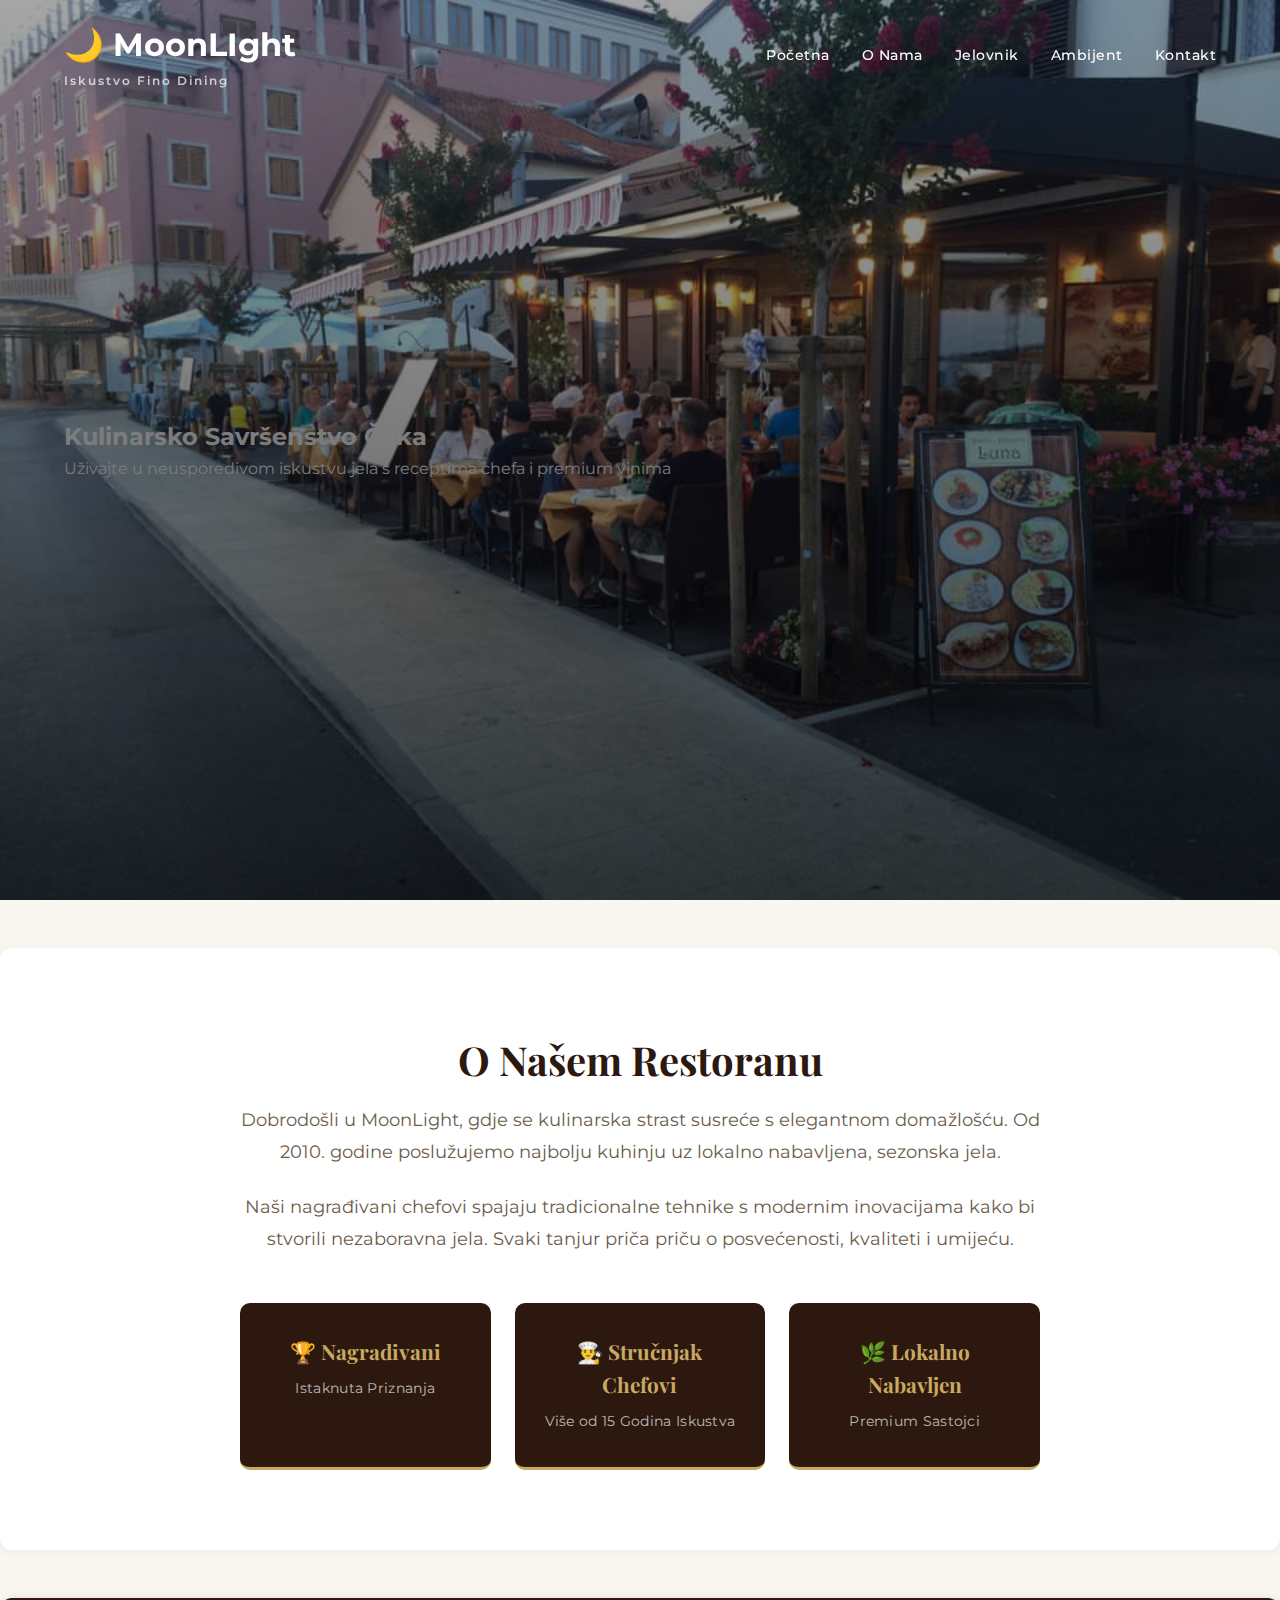
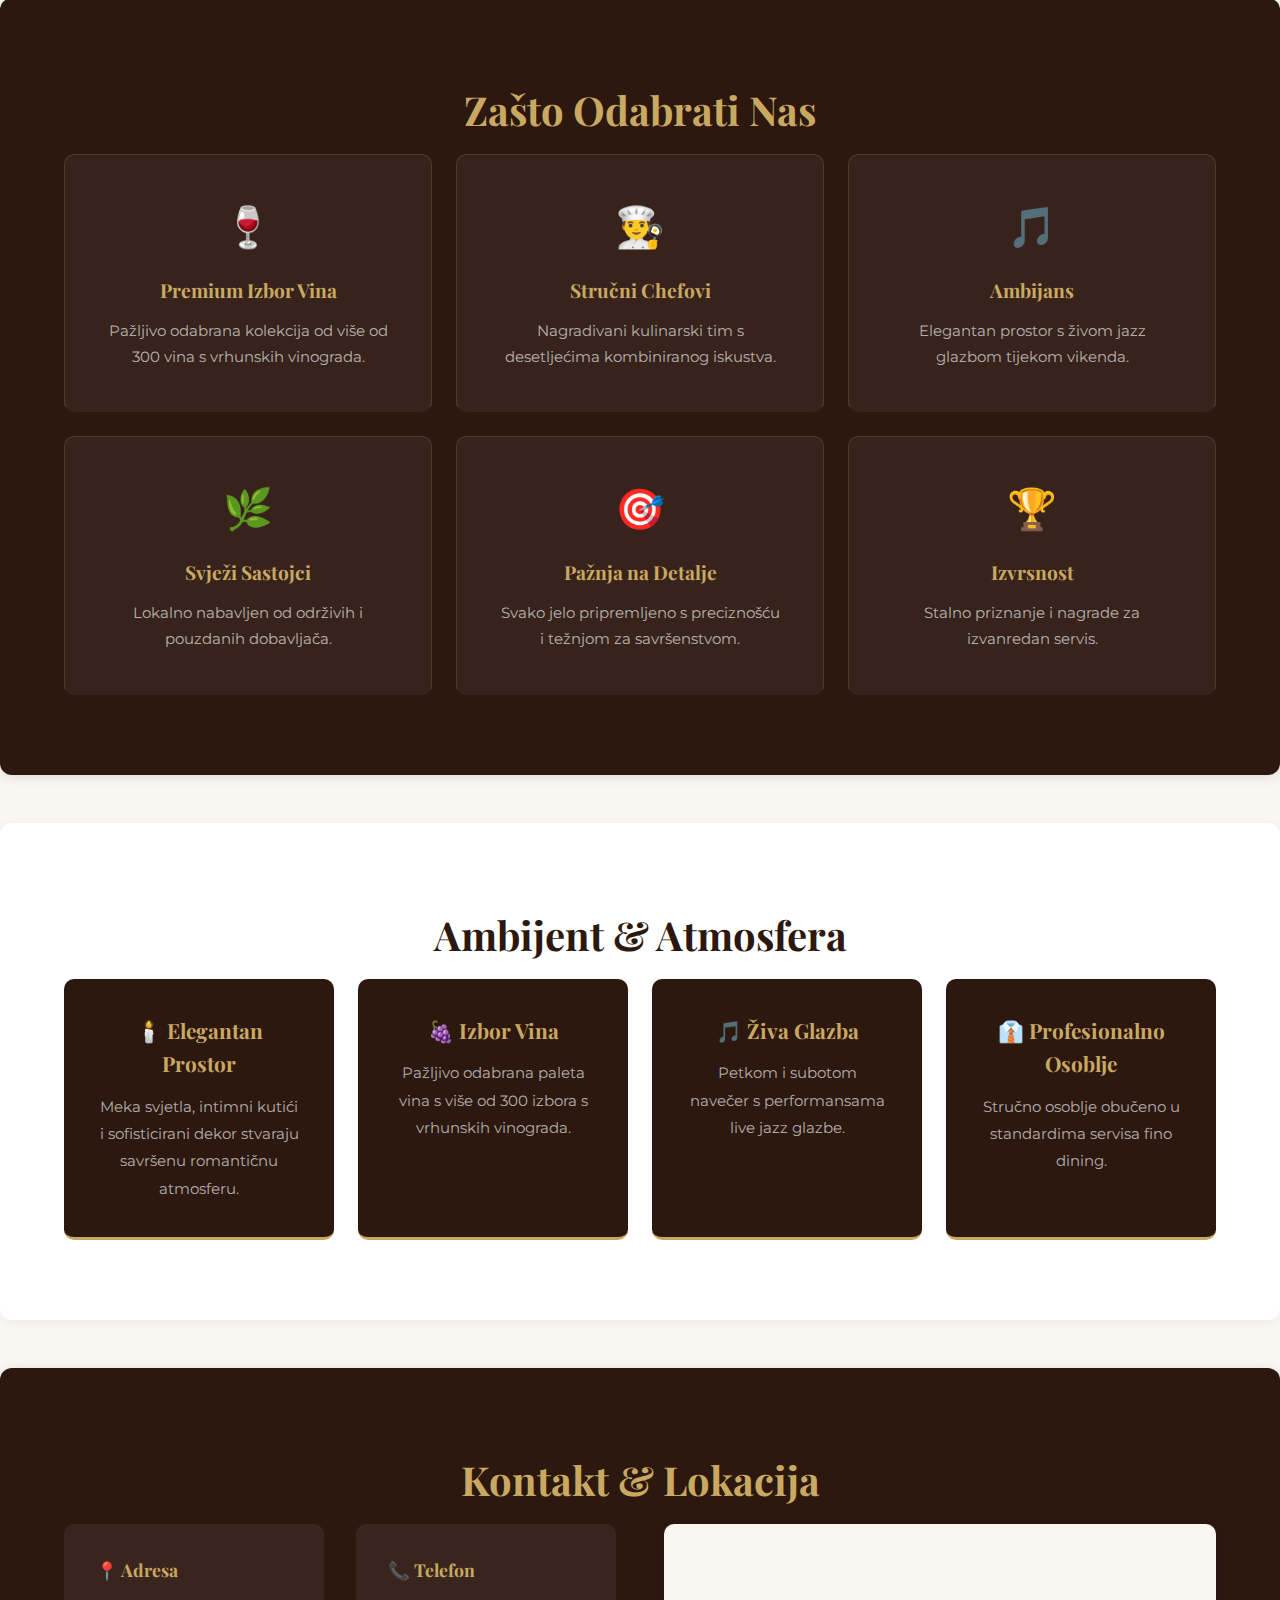
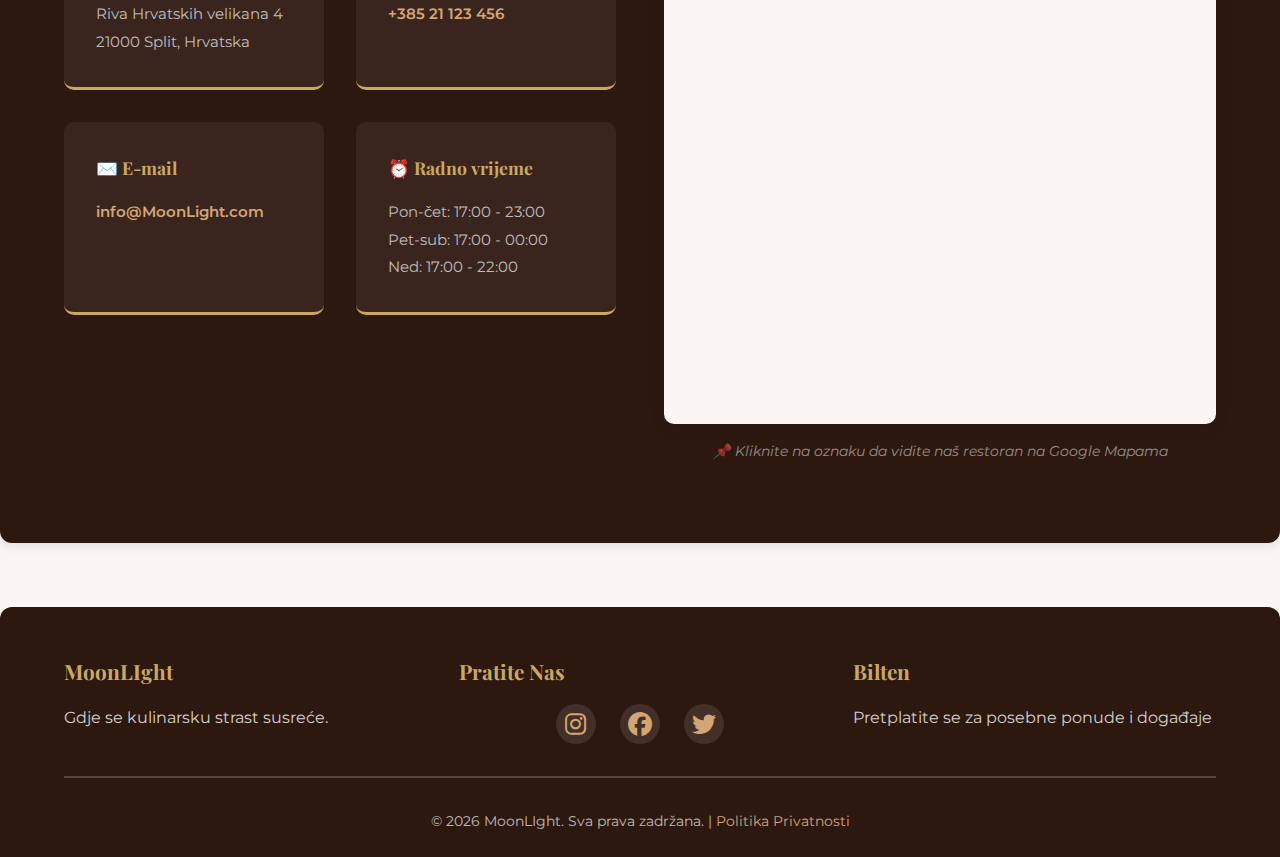
<file: index.html>
<!DOCTYPE html>
<html lang="hr">
<head>
    <meta charset="UTF-8">
    <meta name="viewport" content="width=device-width, initial-scale=1.0">
    <title>MoonLight | Restoran Fino Dining | Mediteranska Kuhinja</title>
    <meta name="description" content="MoonLight restoran fino dining. Iskusite izvanrednu mediteransku kuhinju, svježe morske plodove, premium vina i besprekoran servis. Rezervirajte svoj stol.">
    <meta name="keywords" content="restoran fino dining, mediteranska kuhinja, restoran morskih plodova, wine bar, iskustvo fino dining">
    <meta name="author" content="MoonLight">
    <meta name="robots" content="index, follow">
    <meta name="language" content="Croatian">
    
    <!-- Open Graph Tags for Social Media -->
    <meta property="og:title" content="MoonLight | Restoran Fino Dining">
    <meta property="og:description" content="Iskusite izvanrednu mediteransku kuhinju i besprekoran servis u MoonLight restoranu fino dining.">
    <meta property="og:type" content="website">
    <meta property="og:url" content="https://vericavje8-rgb.github.io/MoonLIght/index.html">
    <meta property="og:image" content="https://vericavje8-rgb.github.io/MoonLIght/assets/images/hero-restaurant.jpg">
    
    <!-- Twitter Card Tags -->
    <meta name="twitter:card" content="summary_large_image">
    <meta name="twitter:title" content="MoonLight Fino Dining">
    <meta name="twitter:description" content="Otkrij izvanrednu mediteransku kuhinju i iskustvo premium dining">
    <meta name="twitter:image" content="https://vericavje8-rgb.github.io/MoonLIght/assets/images/hero-restaurant.jpg">
    
    <!-- Canonical URL -->
    <link rel="canonical" href="https://vericavje8-rgb.github.io/MoonLIght/index.html">
    
    <!-- Schema.org Markup - Restaurant -->
    <script type="application/ld+json">
    {
      "@context": "https://schema.org/",
      "@type": "Restaurant",
      "name": "MoonLight",
      "image": "https://vericavje8-rgb.github.io/MoonLIght/assets/images/hero-restaurant.jpg",
      "description": "Izvanredan restoran fino dining s mediteranskom kuhinjom, svježim morskim plodovima i premium vinima",
      "url": "https://vericavje8-rgb.github.io/MoonLIght/",
      "telephone": "",
      "priceRange": "$$$$",
      "servesCuisine": "Mediterranean",
      "menu": "https://vericavje8-rgb.github.io/MoonLIght/menu2.html"
    }
    </script>
    
    <!-- Site Configuration -->
    <script src="assets/js/config.js"></script>
    
    <!-- Performance: Preconnect to external domains for faster loading -->
    <link rel="preconnect" href="https://fonts.googleapis.com">
    <link rel="preconnect" href="https://fonts.gstatic.com" crossorigin>
    <link rel="preconnect" href="https://cdnjs.cloudflare.com" crossorigin>
    
    <!-- Font Awesome Icons -->
    <link rel="stylesheet" href="https://cdnjs.cloudflare.com/ajax/libs/font-awesome/6.4.0/css/all.min.css">
    
    <link href="https://fonts.googleapis.com/css2?family=Playfair+Display:wght@700&family=Montserrat:wght@400;600;700&display=swap" rel="stylesheet">
    <link rel="stylesheet" href="assets/css/style.css">
    
    <!-- Performance Script: Lazy loading, optimization, monitoring -->
    <script src="assets/js/performance.js" defer></script>
</head>
<body>
    <header>
        <div class="container">
            <div class="logo">
                <h1>🌙 MoonLIght</h1>
                <p class="tagline">Iskustvo Fino Dining</p>
            </div>
            <nav>
                <ul>
                    <li><a href="#home">Početna</a></li>
                    <li><a href="#about">O Nama</a></li>
                    <li><a href="menu2.html">Jelovnik</a></li>
                    <li><a href="#ambiance">Ambijent</a></li>
                    <li><a href="#contact">Kontakt</a></li>
                </ul>
            </nav>
        </div>
    </header>

    <section class="hero" id="home" style="background-image: url('assets/images/hero-restaurant.jpg');">
        <div class="hero-overlay"></div>
        <div class="container">
            <h2>Kulinarsko Savršenstvo Čeka</h2>
            <p>Uživajte u neusporedivom iskustvu jela s receptima chefa i premium vinima</p>
        </div>
    </section>

    <section class="about" id="about">
        <div class="container">
            <div class="about-content">
                <div class="about-text">
                    <h2>O Našem Restoranu</h2>
                    <p>Dobrodošli u MoonLight, gdje se kulinarska strast susreće s elegantnom domažlošću. Od 2010. godine poslužujemo najbolju kuhinju uz lokalno nabavljena, sezonska jela.</p>
                    <p>Naši nagrađivani chefovi spajaju tradicionalne tehnike s modernim inovacijama kako bi stvorili nezaboravna jela. Svaki tanjur priča priču o posvećenosti, kvaliteti i umijeću.</p>
                    <div class="highlights">
                        <div class="highlight-item">
                            <h4>🏆 Nagradivani</h4>
                            <p>Istaknuta Priznanja</p>
                        </div>
                        <div class="highlight-item">
                            <h4>👨‍🍳 Stručnjak Chefovi</h4>
                            <p>Više od 15 Godina Iskustva</p>
                        </div>
                        <div class="highlight-item">
                            <h4>🌿 Lokalno Nabavljen</h4>
                            <p>Premium Sastojci</p>
                        </div>
                    </div>
                </div>
            </div>
        </div>
    </section>

    <section class="services" id="services">
        <div class="container">
            <h2>Zašto Odabrati Nas</h2>
            <div class="grid">
                <div class="service">
                    <div class="service-icon">🍷</div>
                    <h3>Premium Izbor Vina</h3>
                    <p>Pažljivo odabrana kolekcija od više od 300 vina s vrhunskih vinograda.</p>
                </div>
                <div class="service">
                    <div class="service-icon">👨‍🍳</div>
                    <h3>Stručni Chefovi</h3>
                    <p>Nagradivani kulinarski tim s desetljećima kombiniranog iskustva.</p>
                </div>
                <div class="service">
                    <div class="service-icon">🎵</div>
                    <h3>Ambijans</h3>
                    <p>Elegantan prostor s živom jazz glazbom tijekom vikenda.</p>
                </div>
                <div class="service">
                    <div class="service-icon">🌿</div>
                    <h3>Svježi Sastojci</h3>
                    <p>Lokalno nabavljen od održivih i pouzdanih dobavljača.</p>
                </div>
                <div class="service">
                    <div class="service-icon">🎯</div>
                    <h3>Pažnja na Detalje</h3>
                    <p>Svako jelo pripremljeno s preciznošću i težnjom za savršenstvom.</p>
                </div>
                <div class="service">
                    <div class="service-icon">🏆</div>
                    <h3>Izvrsnost</h3>
                    <p>Stalno priznanje i nagrade za izvanredan servis.</p>
                </div>
            </div>
        </div>
    </section>

    <section class="ambiance" id="ambiance">
        <div class="container">
            <h2>Ambijent & Atmosfera</h2>
            <div class="ambiance-grid">
                <div class="ambiance-item">
                    <h3>🕯️ Elegantan Prostor</h3>
                    <p>Meka svjetla, intimni kutići i sofisticirani dekor stvaraju savršenu romantičnu atmosferu.</p>
                </div>
                <div class="ambiance-item">
                    <h3>🍇 Izbor Vina</h3>
                    <p>Pažljivo odabrana paleta vina s više od 300 izbora s vrhunskih vinograda.</p>
                </div>
                <div class="ambiance-item">
                    <h3>🎵 Živa Glazba</h3>
                    <p>Petkom i subotom navečer s performansama live jazz glazbe.</p>
                </div>
                <div class="ambiance-item">
                    <h3>👔 Profesionalno Osoblje</h3>
                    <p>Stručno osoblje obučeno u standardima servisa fino dining.</p>
                </div>
            </div>
        </div>
    </section>

    <section class="contact" id="contact">
        <div class="container">
            <h2>Kontakt & Lokacija</h2>
            <div class="contact-wrapper">
                <div class="contact-info-section">
                    <div class="contact-info">
                        <div class="info-block">
                            <h3>📍 Adresa</h3>
                            <p>Riva Hrvatskih velikana 4<br>21000 Split, Hrvatska</p>
                        </div>
                        <div class="info-block">
                            <h3>📞 Telefon</h3>
                            <p><a href="tel:+38521123456">+385 21 123 456</a></p>
                        </div>
                        <div class="info-block">
                            <h3>✉️ E-mail</h3>
                            <p><a href="mailto:info@MoonLightcom">info@MoonLight.com</a></p>
                        </div>
                        <div class="info-block">
                            <h3>⏰ Radno vrijeme</h3>
                            <p>Pon-čet: 17:00 - 23:00<br>Pet-sub: 17:00 - 00:00<br>Ned: 17:00 - 22:00</p>
                        </div>
                    </div>
                </div>
                
                <div class="map-section">
                    <div class="map-container">
                        <iframe src="https://www.google.com/maps/embed?pb=!1m18!1m12!1m3!1d3024.1234567890!2d-74.0060!3d40.7128!2m3!1f0!2f0!3f0!3m2!1i1024!2i768!4f13.1!3m3!1m2!1s0x89c25a23e8290ecd%3A0x123culinaryave!2s123%20Culinary%20Avenue%20Gourmet%20City!5e0!3m2!1sen!2sus!4v1234567890" 
                                width="100%" 
                                height="500" 
                                style="border:0;" 
                                allowfullscreen="" 
                                loading="lazy" 
                                referrerpolicy="no-referrer-when-downgrade"
                                class="map-iframe">
                        </iframe>
                    </div>
                    <p class="map-note">📌 Kliknite na oznaku da vidite naš restoran na Google Mapama</p>
                </div>
            </div>
        </div>
    </section>

    <!-- RESERVATION SECTION - COMMENTED OUT FOR FUTURE USE
    <section class="reservation" id="reservation">
        <div class="container">
            <h2>Make a Reservation</h2>
            <p>Reserve your table for an unforgettable evening</p>
            <form class="reservation-form">
                <div class="form-row">
                    <input type="text" placeholder="Your Name" required>
                    <input type="email" placeholder="Email Address" required>
                </div>
                <div class="form-row">
                    <input type="date" required>
                    <input type="time" required>
                </div>
                <div class="form-row">
                    <select required>
                        <option value="">Number of Guests</option>
                        <option value="1">1 Guest</option>
                        <option value="2">2 Guests</option>
                        <option value="3">3 Guests</option>
                        <option value="4">4 Guests</option>
                        <option value="5">5 Guests</option>
                        <option value="6+">6+ Guests</option>
                    </select>
                </div>
                <textarea placeholder="Special Requests (Allergies, Preferences, etc.)" rows="4"></textarea>
                <button type="submit" class="btn btn-primary">Confirm Reservation</button>
            </form>
        </div>
    </section>
    END OF RESERVATION SECTION -->

    <footer>
        <div class="container">
            <div class="footer-content">
                <div class="footer-section">
                    <h4>MoonLIght</h4>
                    <p>Gdje se kulinarsku strast susreće.</p>
                </div>
                <div class="footer-section">
                    <h4>Pratite Nas</h4>
                    <p class="social-links">
                        <a href="#" target="_blank" title="Instagram"><i class="fab fa-instagram"></i></a>
                        <a href="#" target="_blank" title="Facebook"><i class="fab fa-facebook"></i></a>
                        <a href="#" target="_blank" title="Twitter"><i class="fab fa-twitter"></i></a>
                    </p>
                </div>
                <div class="footer-section">
                    <h4>Bilten</h4>
                    <p>Pretplatite se za posebne ponude i događaje</p>
                </div>
            </div>
            <hr>
            <p class="copyright">© 2026 MoonLIght. Sva prava zadržana. | <a href="#">Politika Privatnosti</a></p>
        </div>
    </footer>
</body>
</html>
</file>
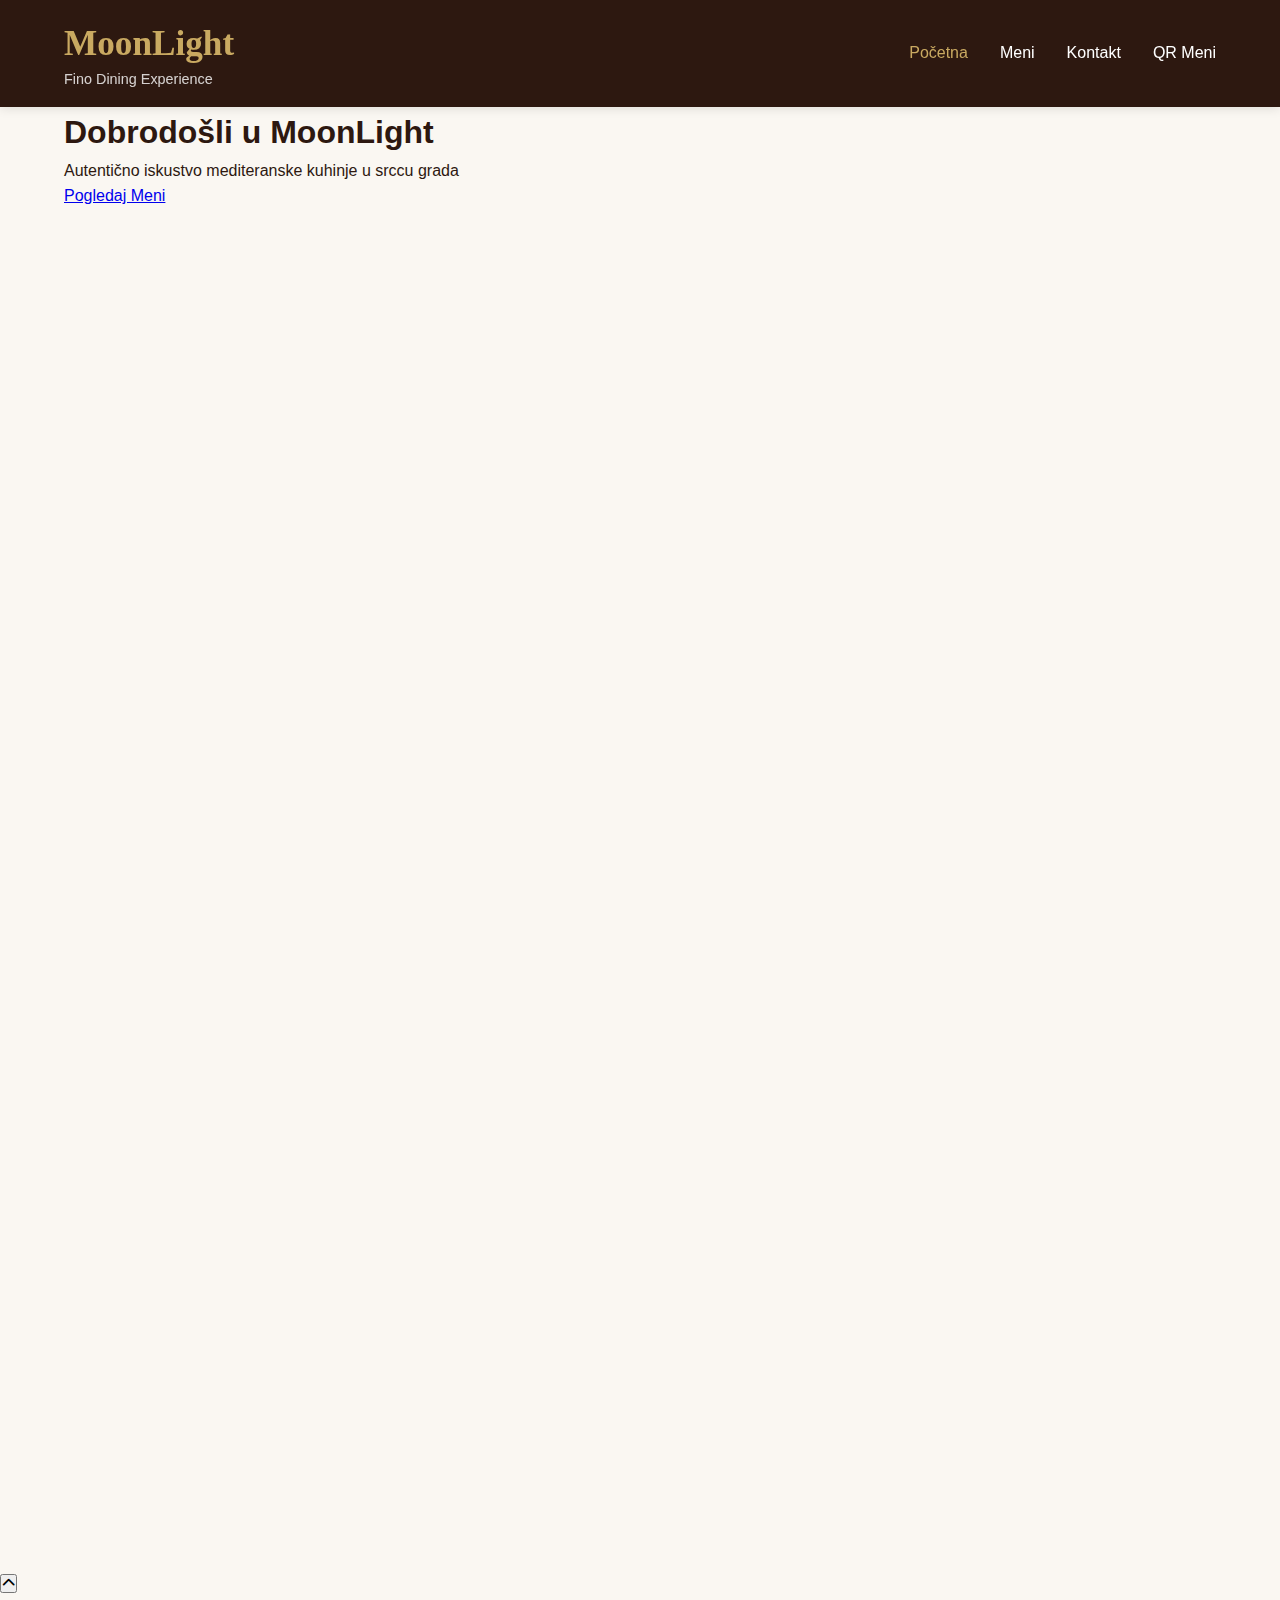
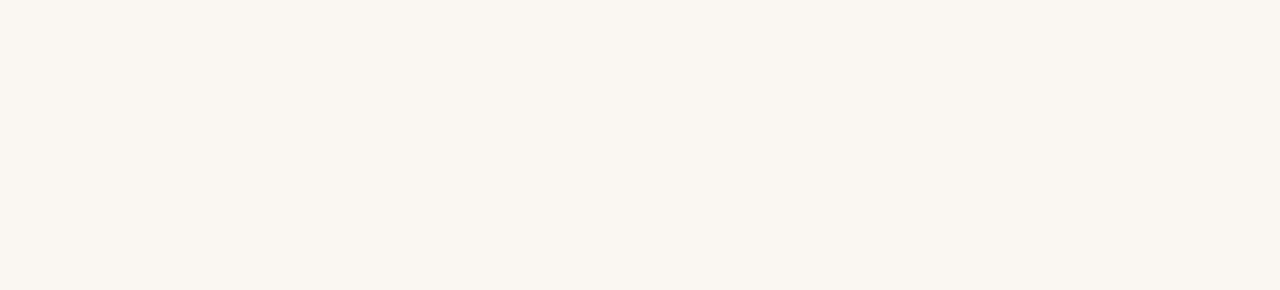
<file: index-optimized.html>
<!DOCTYPE html>
<html lang="hr">
<head>
    <meta charset="UTF-8">
    <meta name="viewport" content="width=device-width, initial-scale=1.0">
    <title>MoonLight | Restoran Fino Dining | Mediteranska Kuhinja</title>
    <meta name="description" content="MoonLight restoran fino dining. Iskusite izvanrednu mediteransku kuhinju, svježe morske plodove, premium vina i besprekoran servis. Rezervirajte svoj stol.">
    <meta name="keywords" content="restoran fino dining, mediteranska kuhinja, restoran morskih plodova, wine bar, iskustvo fino dining">
    <meta name="author" content="MoonLight">
    <meta name="robots" content="index, follow">
    <meta name="language" content="Croatian">
    
    <!-- Performance Optimizations -->
    <meta name="theme-color" content="#2d1810">
    <meta name="color-scheme" content="light">
    
    <!-- Preconnect to external domains -->
    <link rel="preconnect" href="https://fonts.googleapis.com">
    <link rel="preconnect" href="https://fonts.gstatic.com" crossorigin>
    <link rel="preconnect" href="https://cdnjs.cloudflare.com" crossorigin>
    
    <!-- DNS prefetch for external resources -->
    <link rel="dns-prefetch" href="//vericavje8-rgb.github.io">
    
    <!-- Critical CSS - Load immediately -->
    <link rel="stylesheet" href="assets/css/critical.css">
    
    <!-- Preload hero image -->
    <link rel="preload" href="assets/images/hero-restaurant.jpg" as="image">
    
    <!-- Open Graph Tags for Social Media -->
    <meta property="og:title" content="MoonLight | Restoran Fino Dining">
    <meta property="og:description" content="Iskusite izvanrednu mediteransku kuhinju i besprekoran servis u MoonLight restoranu fino dining.">
    <meta property="og:type" content="website">
    <meta property="og:url" content="https://vericavje8-rgb.github.io/MoonLIght/index.html">
    <meta property="og:image" content="https://vericavje8-rgb.github.io/MoonLIght/assets/images/hero-restaurant.jpg">
    
    <!-- Twitter Card Tags -->
    <meta name="twitter:card" content="summary_large_image">
    <meta name="twitter:title" content="MoonLight Fino Dining">
    <meta name="twitter:description" content="Otkrij izvanrednu mediteransku kuhinju i iskustvo premium dining">
    <meta name="twitter:image" content="https://vericavje8-rgb.github.io/MoonLIght/assets/images/hero-restaurant.jpg">
    
    <!-- Canonical URL -->
    <link rel="canonical" href="https://vericavje8-rgb.github.io/MoonLIght/index.html">
    
    <!-- PWA Features -->
    <link rel="manifest" href="manifest.json">
    <meta name="mobile-web-app-capable" content="yes">
    <meta name="apple-mobile-web-app-capable" content="yes">
    <meta name="apple-mobile-web-app-status-bar-style" content="black-translucent">
    <meta name="apple-mobile-web-app-title" content="MoonLight">
    
    <!-- Schema.org Markup - Restaurant -->
    <script type="application/ld+json">
    {
      "@context": "https://schema.org/",
      "@type": "Restaurant",
      "name": "MoonLight",
      "image": "https://vericavje8-rgb.github.io/MoonLIght/assets/images/hero-restaurant.jpg",
      "description": "Izvanredan restoran fino dining s mediteranskom kuhinjom, svježim morskim plodovima i premium vinima",
      "url": "https://vericavje8-rgb.github.io/MoonLIght/",
      "telephone": "",
      "email": "restoran-luna@gmail.hr",
      "address": {
        "@type": "PostalAddress",
        "streetAddress": "Rivarela 2",
        "addressLocality": "Novigrad",
        "postalCode": "52466",
        "addressCountry": "HR"
      },
      "geo": {
        "@type": "GeoCoordinates",
        "latitude": 45.3148525,
        "longitude": 13.5614997
      },
      "openingHours": "Mo-Su 10:30-22:00",
      "priceRange": "$$",
      "servesCuisine": "Mediterranean, Croatian, Pizza",
      "menu": "https://vericavje8-rgb.github.io/MoonLIght/menu2.html",
      "hasMenu": "https://vericavje8-rgb.github.io/MoonLIght/menu2.html"
    }
    </script>
    
    <!-- Site Configuration -->
    <script src="assets/js/config.js"></script>
    
    <!-- Performance Loader -->
    <script src="assets/js/performance.js" defer></script>
</head>
<body>
    <!-- Header - Critical above-the-fold content -->
    <header>
        <div class="container">
            <div class="logo">
                <h1>MoonLight</h1>
                <p>Fino Dining Experience</p>
            </div>
            
            <nav id="main-nav">
                <ul>
                    <li><a href="index.html" class="active">Početna</a></li>
                    <li><a href="menu2.html">Meni</a></li>
                    <li><a href="#contact">Kontakt</a></li>
                    <li><a href="qr-code.html">QR Meni</a></li>
                </ul>
            </nav>
            
            <button class="menu-toggle" id="mobile-menu-toggle" aria-label="Toggle mobile menu">
                <span></span>
                <span></span>
                <span></span>
            </button>
        </div>
    </header>

    <!-- Hero Section - Critical above-the-fold content -->
    <section class="hero">
        <div class="container">
            <h1>Dobrodošli u MoonLight</h1>
            <p>Autentično iskustvo mediteranske kuhinje u srccu grada</p>
            <a href="menu2.html" class="btn">Pogledaj Meni</a>
        </div>
    </section>

    <!-- Below-the-fold content - Initially hidden for performance -->
    <div class="below-fold">
        <!-- About Section -->
        <section class="about section" id="about">
            <div class="container">
                <h2 class="section-title animate-on-scroll">O Nama</h2>
                
                <div class="highlights">
                    <div class="highlight-item animate-on-scroll">
                        <i class="fas fa-utensils"></i>
                        <h3>Mediteranska Kuhinja</h3>
                        <p>Svježi sastojci iz Jadranskog mora, pripravljeni s ljubavlju i tradicijskim tehnikama koje su prenošene kroz generacije.</p>
                    </div>
                    
                    <div class="highlight-item animate-on-scroll">
                        <i class="fas fa-wine-glass"></i>
                        <h3>Odabrana Vina</h3>
                        <p>Kolekcija najboljih hrvatskih i europskih vina, pažljivo odabranih da savršeno nadopunjavaju naša jela.</p>
                    </div>
                    
                    <div class="highlight-item animate-on-scroll">
                        <i class="fas fa-star"></i>
                        <h3>Fino Dining</h3>
                        <p>Elegantan ambijent, besprekoran servis i nezaboravno kulinarske kreacije za posebne trenutke.</p>
                    </div>
                </div>
            </div>
        </section>

        <!-- Services Section -->
        <section class="services section">
            <div class="container">
                <h2 class="section-title animate-on-scroll">Naše Usluge</h2>
                
                <div class="services-grid">
                    <div class="service-item animate-on-scroll">
                        <i class="fas fa-wine-bottle"></i>
                        <h3>Wine Bar</h3>
                        <p>Opširna kolekcija premium vina s mogućnostima kušanja i savjetovanja sommeliera.</p>
                    </div>
                    
                    <div class="service-item animate-on-scroll">
                        <i class="fas fa-fish"></i>
                        <h3>Morski Plodovi</h3>
                        <p>Svježa riba i plodovi mora, dostavljani dnevno iz Jadranskog mora.</p>
                    </div>
                    
                    <div class="service-item animate-on-scroll">
                        <i class="fas fa-birthday-cake"></i>
                        <h3>Posebni Događaji</h3>
                        <p>Organizacija rođendana, godišnjica i poslovnih večera u elegantnom ambijentu.</p>
                    </div>
                    
                    <div class="service-item animate-on-scroll">
                        <i class="fas fa-users"></i>
                        <h3>Privatni Prostor</h3>
                        <p>Ekskluzivni prostori za intimne objede i posebne prilike do 20 gostiju.</p>
                    </div>
                    
                    <div class="service-item animate-on-scroll">
                        <i class="fas fa-leaf"></i>
                        <h3>Vegetarijanska Opcija</h3>
                        <p>Kreativni vegetarijanski i veganski meniji koji zadovoljavaju najzahtjevnije ukuse.</p>
                    </div>
                    
                    <div class="service-item animate-on-scroll">
                        <i class="fas fa-calendar-check"></i>
                        <h3>Rezervacije</h3>
                        <p>Jednostavan sustav rezervacija s mogućnošću odabira stola i posebnih zahtjeva.</p>
                    </div>
                </div>
            </div>
        </section>

        <!-- Ambiance Section -->
        <section class="ambiance section">
            <div class="container">
                <h2 class="section-title">Ambijent</h2>
                
                <div class="ambiance-content">
                    <div class="ambiance-text">
                        <p>Naš prostor spaja modernu eleganciju s mediteranskom toplinom. Svaki detalj pažljivo je dizajniran da stvori nezaboravno iskustvo dining.</p>
                        <p>Terase s pogledom, intimno osvjetljenje i pažljivo odabrana glazba stvaraju savršenu atmosferu za romantične večeri i poslovne objede.</p>
                        
                        <ul class="ambiance-features">
                            <li><i class="fas fa-lightbulb"></i> Ambijentalno osvjetljenje</li>
                            <li><i class="fas fa-music"></i> Uživa glazba</li>
                            <li><i class="fas fa-tree"></i> Terasa s biljkama</li>
                            <li><i class="fas fa-wine-glass-alt"></i> Wine bar zona</li>
                        </ul>
                    </div>
                    
                    <div class="ambiance-image animate-on-scroll">
                        <img data-src="assets/images/restaurant-interior.jpg" alt="MoonLight restaurant interior" loading="lazy">
                    </div>
                </div>
            </div>
        </section>

        <!-- Contact Section -->
        <section class="contact section" id="contact">
            <div class="container">
                <h2 class="section-title animate-on-scroll">Kontakt</h2>
                
                <div class="contact-content">
                    <div class="contact-info">
                        <h3>Informacije</h3>
                        <p><i class="fas fa-map-marker-alt"></i> Rivarela 2, 52466 Novigrad</p>
                        <p><i class="fas fa-envelope"></i> <a href="mailto:restoran-luna@gmail.hr">restoran-luna@gmail.hr</a></p>
                        
                        <h3>Radno Vrijeme</h3>
                        <p><i class="fas fa-clock"></i> Svaki dan: 10:30 - 22:00</p>
                    </div>
                    
                    <div class="map-container animate-on-scroll">
                        <iframe 
                            src="https://www.google.com/maps/embed?pb=!1m18!1m12!1m3!1d2807.0!2d13.5614997!3d45.3148525!2m3!1f0!2f0!3f0!3m2!1i1024!2i768!4f13.1!3m3!1m2!1s0x477c9b8d39363c9d%3A0x4a4dfd7f8b6f4450!2sLuna%20Restoran%20and%20Pizzeria!5e0!3m2!1shr!2shr!4v1234567890"
                            loading="lazy"
                            referrerpolicy="no-referrer-when-downgrade"
                            title="Luna Restoran and Pizzeria - Novigrad">
                        </iframe>
                    </div>
                </div>
            </div>
        </section>
    </div>

    <!-- Back to top button -->
    <button class="back-to-top" aria-label="Back to top">
        <i class="fas fa-chevron-up"></i>
    </button>

    <!-- Footer -->
    <footer class="below-fold">
        <div class="container">
            <div class="footer-content">
                <div class="footer-section">
                    <h3>MoonLight</h3>
                    <p>Autentično mediteransko iskustvo u Novigradu. Pridružite nam se za nezaboravnu kulinarsku avanturu.</p>
                </div>
                
                <div class="footer-section">
                    <h3>Kontakt</h3>
                    <p>Rivarela 2<br>52466 Novigrad, Hrvatska</p>
                    <p><a href="mailto:restoran-luna@gmail.hr">restoran-luna@gmail.hr</a></p>
                </div>
                
                <div class="footer-section">
                    <h3>Radno Vrijeme</h3>
                    <p>Svaki dan<br>10:30 - 22:00</p>
                </div>
            </div>
            
            <div class="social-links">
                <a href="#" aria-label="Facebook"><i class="fab fa-facebook-f"></i></a>
                <a href="#" aria-label="Instagram"><i class="fab fa-instagram"></i></a>
                <a href="#" aria-label="TripAdvisor"><i class="fab fa-tripadvisor"></i></a>
            </div>
            
            <div class="footer-bottom">
                <p>&copy; 2024 MoonLight Restaurant. Sva prava pridržana.</p>
            </div>
        </div>
    </footer>

    <!-- Load Font Awesome after critical content -->
    <link rel="stylesheet" href="https://cdnjs.cloudflare.com/ajax/libs/font-awesome/6.4.0/css/all.min.css" media="print" onload="this.media='all'">
    
    <noscript>
        <!-- Fallback CSS for users with JavaScript disabled -->
        <link rel="stylesheet" href="assets/css/non-critical.css">
        <style>
            .below-fold { visibility: visible !important; }
            .animate-on-scroll { opacity: 1 !important; }
        </style>
    </noscript>
</body>
</html>
</file>
<file: assets/css/critical.css>
/* ============ CRITICAL CSS - Above-the-fold styles ============ */
/* Load instantly for better LCP (Largest Contentful Paint) */

/* Variables */
:root {
    --primary: #2d1810;
    --secondary: #8b6f47;
    --accent: #d4a574;
    --light-bg: #faf7f2;
    --text-dark: #2d1810;
    --text-light: #6b5c4a;
    --white: #ffffff;
    --gold: #c9a961;
    --font-serif: 'Playfair Display', serif;
    --font-sans: 'Montserrat', sans-serif;
}

/* Critical Reset */
* {
    box-sizing: border-box;
    margin: 0;
    padding: 0;
}

html {
    scroll-behavior: smooth;
}

body {
    font-family: var(--font-sans);
    color: var(--text-dark);
    background: var(--light-bg);
    line-height: 1.6;
}

/* Container - used everywhere */
.container {
    width: 90%;
    max-width: 1200px;
    margin: 0 auto;
}

/* Critical Header Styles */
header {
    background: var(--primary);
    color: var(--white);
    position: sticky;
    top: 0;
    z-index: 1000;
    box-shadow: 0 2px 10px rgba(0,0,0,0.1);
}

header .container {
    display: flex;
    justify-content: space-between;
    align-items: center;
    padding: 1rem 0;
}

.logo h1 {
    font-family: var(--font-serif);
    font-size: 2.2rem;
    color: var(--gold);
    font-weight: 700;
}

.logo p {
    font-size: 0.9rem;
    opacity: 0.8;
    margin-top: -0.3rem;
}

/* Critical Navigation */
nav ul {
    display: flex;
    list-style: none;
    gap: 2rem;
}

nav a {
    color: var(--white);
    text-decoration: none;
    font-weight: 500;
    transition: color 0.3s ease;
    position: relative;
}

nav a:hover, nav a.active {
    color: var(--gold);
}

/* Mobile menu button */
.menu-toggle {
    display: none;
    flex-direction: column;
    cursor: pointer;
    background: none;
    border: none;
    padding: 0.5rem;
}

.menu-toggle span {
    width: 25px;
    height: 3px;
    background: var(--gold);
    margin: 3px 0;
    transition: 0.3s;
    border-radius: 2px;
}

/* Hide non-critical content initially */
.below-fold {
    visibility: hidden;
}

.below-fold.loaded {
    visibility: visible;
}

/* Mobile Critical Styles */
@media (max-width: 768px) {
    .logo h1 {
        font-size: 1.8rem;
    }
    
    nav {
        position: absolute;
        top: 100%;
        left: 0;
        width: 100%;
        background: var(--primary);
        max-height: 0;
        overflow: hidden;
        transition: max-height 0.3s ease;
    }
    
    nav.active {
        max-height: 300px;
    }
    
    nav ul {
        flex-direction: column;
        gap: 0;
        padding: 1rem 0;
    }
    
    nav li {
        text-align: center;
        padding: 0.8rem 0;
        border-bottom: 1px solid rgba(255,255,255,0.1);
    }
    
    .menu-toggle {
        display: flex;
    }
}
</file>
<file: assets/css/non-critical.css>
/* ============ NON-CRITICAL CSS - Below-the-fold styles ============ */
/* Load after critical content to improve performance */

/* Hero Section */
.hero {
    background: linear-gradient(
        rgba(45, 24, 16, 0.7), 
        rgba(45, 24, 16, 0.5)
    ), url('../images/hero-restaurant.jpg');
    background-size: cover;
    background-position: center;
    background-attachment: fixed;
    color: var(--white);
    text-align: center;
    padding: 8rem 0 6rem;
    position: relative;
    min-height: 70vh;
    display: flex;
    align-items: center;
}

.hero .container {
    position: relative;
    z-index: 2;
}

.hero h1 {
    font-family: var(--font-serif);
    font-size: 4rem;
    margin-bottom: 1rem;
    color: var(--gold);
    text-shadow: 2px 2px 4px rgba(0,0,0,0.5);
    font-weight: 700;
}

.hero p {
    font-size: 1.3rem;
    margin-bottom: 2rem;
    opacity: 0.95;
    max-width: 600px;
    margin-left: auto;
    margin-right: auto;
    text-shadow: 1px 1px 2px rgba(0,0,0,0.5);
}

/* Buttons */
.btn {
    display: inline-block;
    padding: 1rem 2rem;
    background: var(--gold);
    color: var(--primary);
    text-decoration: none;
    border-radius: 5px;
    font-weight: 600;
    transition: all 0.3s ease;
    border: 2px solid var(--gold);
    text-transform: uppercase;
    letter-spacing: 1px;
    font-size: 0.9rem;
}

.btn:hover {
    background: transparent;
    color: var(--gold);
    box-shadow: 0 5px 15px rgba(201, 169, 97, 0.3);
    transform: translateY(-2px);
}

.btn-outline {
    background: transparent;
    color: var(--gold);
    border: 2px solid var(--gold);
}

.btn-outline:hover {
    background: var(--gold);
    color: var(--primary);
}

/* Sections */
.section {
    padding: 5rem 0;
}

.section-title {
    font-family: var(--font-serif);
    font-size: 3rem;
    color: var(--primary);
    text-align: center;
    margin-bottom: 3rem;
    position: relative;
}

.section-title::after {
    content: '';
    width: 80px;
    height: 3px;
    background: var(--gold);
    display: block;
    margin: 1rem auto;
    border-radius: 2px;
}

/* About Section */
.about {
    background: var(--white);
}

.highlights {
    display: grid;
    grid-template-columns: repeat(auto-fit, minmax(250px, 1fr));
    gap: 2rem;
    margin-top: 3rem;
}

.highlight-item {
    text-align: center;
    padding: 2rem;
    border-radius: 8px;
    transition: transform 0.3s ease, box-shadow 0.3s ease;
}

.highlight-item:hover {
    transform: translateY(-5px);
    box-shadow: 0 10px 30px rgba(0,0,0,0.1);
}

.highlight-item i {
    font-size: 3rem;
    color: var(--gold);
    margin-bottom: 1rem;
    display: block;
}

.highlight-item h3 {
    font-size: 1.5rem;
    color: var(--primary);
    margin-bottom: 1rem;
    font-family: var(--font-serif);
}

.highlight-item p {
    color: var(--text-light);
    line-height: 1.8;
}

/* Services Section */
.services {
    background: var(--light-bg);
}

.services-grid {
    display: grid;
    grid-template-columns: repeat(auto-fit, minmax(300px, 1fr));
    gap: 2rem;
    margin-top: 3rem;
}

.service-item {
    background: var(--white);
    padding: 2rem;
    border-radius: 10px;
    text-align: center;
    box-shadow: 0 5px 20px rgba(0,0,0,0.1);
    transition: all 0.3s ease;
    border: 1px solid rgba(201, 169, 97, 0.2);
}

.service-item:hover {
    transform: translateY(-8px);
    box-shadow: 0 15px 40px rgba(0,0,0,0.15);
}

.service-item i {
    font-size: 3.5rem;
    color: var(--gold);
    margin-bottom: 1.5rem;
    display: block;
}

.service-item h3 {
    font-size: 1.8rem;
    color: var(--primary);
    font-family: var(--font-serif);
    margin-bottom: 1rem;
}

.service-item p {
    color: var(--text-light);
    line-height: 1.8;
    font-size: 1rem;
}

/* Ambiance Section */
.ambiance {
    background: var(--primary);
    color: var(--white);
}

.ambiance .section-title {
    color: var(--gold);
}

.ambiance-content {
    display: grid;
    grid-template-columns: 1fr 1fr;
    gap: 4rem;
    align-items: center;
}

.ambiance-text p {
    font-size: 1.1rem;
    line-height: 1.8;
    margin-bottom: 1.5rem;
    opacity: 0.9;
}

.ambiance-features {
    list-style: none;
}

.ambiance-features li {
    margin-bottom: 1rem;
    display: flex;
    align-items: center;
}

.ambiance-features i {
    color: var(--gold);
    margin-right: 1rem;
    font-size: 1.2rem;
}

.ambiance-image {
    border-radius: 10px;
    overflow: hidden;
    box-shadow: 0 10px 30px rgba(0,0,0,0.3);
}

.ambiance-image img {
    width: 100%;
    height: auto;
    display: block;
    transition: transform 0.3s ease;
}

.ambiance-image:hover img {
    transform: scale(1.05);
}

/* Contact Section */
.contact {
    background: var(--white);
}

.contact-content {
    display: grid;
    grid-template-columns: 1fr 1fr;
    gap: 4rem;
    margin-top: 3rem;
}

.contact-info h3 {
    font-size: 1.5rem;
    color: var(--primary);
    margin-bottom: 1rem;
    font-family: var(--font-serif);
}

.contact-info p {
    color: var(--text-light);
    margin-bottom: 1rem;
    display: flex;
    align-items: center;
}

.contact-info i {
    color: var(--gold);
    margin-right: 1rem;
    width: 20px;
    text-align: center;
}

.map-container {
    border-radius: 10px;
    overflow: hidden;
    box-shadow: 0 5px 20px rgba(0,0,0,0.1);
}

.map-container iframe {
    width: 100%;
    height: 300px;
    border: none;
}

/* Footer */
footer {
    background: var(--primary);
    color: var(--white);
    padding: 3rem 0 2rem;
    text-align: center;
}

.footer-content {
    display: grid;
    grid-template-columns: repeat(auto-fit, minmax(250px, 1fr));
    gap: 2rem;
    margin-bottom: 2rem;
}

.footer-section h3 {
    font-family: var(--font-serif);
    font-size: 1.5rem;
    color: var(--gold);
    margin-bottom: 1rem;
}

.footer-section p {
    opacity: 0.8;
    line-height: 1.6;
}

.social-links {
    display: flex;
    justify-content: center;
    gap: 1rem;
    margin-top: 2rem;
}

.social-links a {
    width: 50px;
    height: 50px;
    background: var(--gold);
    color: var(--primary);
    display: flex;
    align-items: center;
    justify-content: center;
    border-radius: 50%;
    font-size: 1.3rem;
    transition: all 0.3s ease;
    text-decoration: none;
}

.social-links a:hover {
    background: var(--white);
    transform: translateY(-3px);
    box-shadow: 0 5px 15px rgba(0,0,0,0.2);
}

.footer-bottom {
    border-top: 1px solid rgba(255,255,255,0.1);
    margin-top: 2rem;
    padding-top: 2rem;
    color: rgba(255,255,255,0.7);
}

/* Responsive Styles */
@media (max-width: 1024px) {
    .hero h1 {
        font-size: 3rem;
    }
    
    .section-title {
        font-size: 2.5rem;
    }
    
    .ambiance-content,
    .contact-content {
        grid-template-columns: 1fr;
        gap: 2rem;
    }
}

@media (max-width: 768px) {
    .hero {
        padding: 6rem 0 4rem;
        background-attachment: scroll;
    }
    
    .hero h1 {
        font-size: 2.5rem;
    }
    
    .hero p {
        font-size: 1.1rem;
    }
    
    .section {
        padding: 3rem 0;
    }
    
    .section-title {
        font-size: 2rem;
    }
    
    .highlights,
    .services-grid {
        grid-template-columns: 1fr;
        gap: 1.5rem;
    }
    
    .footer-content {
        grid-template-columns: 1fr;
    }
}

@media (max-width: 480px) {
    .container {
        width: 95%;
    }
    
    .hero h1 {
        font-size: 2rem;
    }
    
    .btn {
        padding: 0.8rem 1.5rem;
        font-size: 0.8rem;
    }
    
    .service-item,
    .highlight-item {
        padding: 1.5rem;
    }
}
</file>
<file: assets/css/style.css>
/* ============ CSS Variables & Reset ============ */
:root {
    --primary: #2d1810;
    --secondary: #8b6f47;
    --accent: #d4a574;
    --light-bg: #faf7f2;
    --text-dark: #2d1810;
    --text-light: #6b5c4a;
    --white: #ffffff;
    --gold: #c9a961;
    --font-serif: 'Playfair Display', serif;
    --font-sans: 'Montserrat', sans-serif;
}

* {
    box-sizing: border-box;
    margin: 0;
    padding: 0;
}

html {
    scroll-behavior: smooth;
}

body {
    font-family: var(--font-sans);
    color: var(--text-dark);
    background: var(--light-bg);
    line-height: 1.6;
}

.container {
    width: 90%;
    max-width: 1200px;
    margin: 0 auto;
}

a {
    color: inherit;
    text-decoration: none;
}

a:hover {
    color: var(--gold);
}

/* ============ Header & Navigation ============ */
header {
    background: transparent;
    color: var(--white);
    padding: 1.2rem 0;
    position: fixed;
    top: 0;
    left: 0;
    right: 0;
    z-index: 100;
    transition: background 0.35s ease, box-shadow 0.35s ease, padding 0.35s ease;
}

header.scrolled {
    background: var(--primary);
    box-shadow: 0 4px 12px rgba(0,0,0,0.25);
    padding: 0.8rem 0;
}

header .container {
    display: flex;
    justify-content: space-between;
    align-items: center;
    gap: 2rem;
}

.logo a {
    font-family: var(--font-serif);
    font-size: 1.7rem;
    font-weight: 700;
    color: var(--gold);
    text-decoration: none;
    display: flex;
    align-items: center;
    gap: 0.4rem;
}

.logo span {
    color: var(--white);
}

.tagline {
    font-size: 0.72rem;
    letter-spacing: 2px;
    color: rgba(255,255,255,0.7);
    font-weight: 600;
    margin-top: 2px;
}

nav ul {
    list-style: none;
    display: flex;
    gap: 2rem;
    align-items: center;
}

nav a {
    color: var(--white);
    text-decoration: none;
    font-weight: 500;
    font-size: 0.9rem;
    letter-spacing: 0.5px;
    transition: color 0.3s ease;
    position: relative;
}

nav a:hover {
    color: var(--gold);
}

nav a::after {
    content: '';
    position: absolute;
    bottom: -5px;
    left: 0;
    width: 0;
    height: 2px;
    background: var(--gold);
    transition: width 0.3s ease;
}

nav a:hover::after {
    width: 100%;
}

/* Two CTA buttons in header */
.nav-cta {
    display: flex;
    gap: 0.75rem;
    align-items: center;
}

.btn-nav-menu {
    background: var(--gold);
    color: var(--primary) !important;
    padding: 0.55rem 1.2rem;
    border-radius: 4px;
    font-weight: 700;
    font-size: 0.85rem;
    letter-spacing: 0.3px;
    transition: all 0.3s ease;
    text-decoration: none;
}

.btn-nav-menu:hover {
    background: var(--accent);
    transform: translateY(-2px);
}

.btn-nav-reservation {
    background: #2a7abf;
    color: var(--white) !important;
    padding: 0.55rem 1.2rem;
    border-radius: 4px;
    font-weight: 700;
    font-size: 0.85rem;
    letter-spacing: 0.3px;
    transition: all 0.3s ease;
    text-decoration: none;
}

.btn-nav-reservation:hover {
    background: #1f5f96;
    transform: translateY(-2px);
}

/* ============ Hero Section ============ */
.hero {
    background-size: cover;
    background-position: center top;
    background-attachment: scroll;
    color: var(--white);
    min-height: 100vh;
    display: flex;
    flex-direction: column;
    align-items: center;
    justify-content: center;
    position: relative;
    padding: 0;
}

.hero-overlay {
    position: absolute;
    inset: 0;
    background: linear-gradient(to bottom, rgba(0,0,0,0.35) 0%, rgba(0,0,0,0.55) 60%, rgba(0,0,0,0.75) 100%);
    z-index: 1;
}

.hero-body {
    position: relative;
    z-index: 2;
    text-align: center;
    padding: 2rem 1rem;
    flex: 1;
    display: flex;
    flex-direction: column;
    align-items: center;
    justify-content: center;
}

.hero-title {
    font-family: var(--font-serif);
    font-size: clamp(5rem, 16vw, 12rem);
    font-weight: 700;
    font-style: italic;
    color: var(--white);
    line-height: 1;
    margin-bottom: 1rem;
    text-shadow: 0 4px 30px rgba(0,0,0,0.5);
    letter-spacing: -2px;
}

.hero-sub {
    font-size: clamp(0.75rem, 2vw, 1rem);
    letter-spacing: 4px;
    text-transform: uppercase;
    color: rgba(255,255,255,0.85);
    margin-bottom: 2.5rem;
    font-weight: 500;
}

/* Bottom info bar */
.hero-bottom-bar {
    position: relative;
    z-index: 2;
    width: 100%;
    background: rgba(0,0,0,0.55);
    backdrop-filter: blur(6px);
    padding: 0.9rem 2rem;
    display: flex;
    align-items: center;
    justify-content: center;
    gap: 1.5rem;
    font-size: 0.9rem;
    color: rgba(255,255,255,0.9);
    letter-spacing: 0.5px;
}

.hero-bottom-bar strong {
    color: var(--gold);
}

.hbb-chevron {
    color: var(--gold);
    font-size: 1.3rem;
    line-height: 1;
}

@media (max-width: 768px) {
    .hero-title {
        font-size: clamp(4rem, 20vw, 7rem);
    }

    .hero-bottom-bar {
        font-size: 0.78rem;
        gap: 0.8rem;
        padding: 0.75rem 1rem;
        flex-wrap: wrap;
        text-align: center;
    }

    .hbb-chevron { display: none; }
}

@media (max-width: 480px) {
    .hero-title { letter-spacing: -1px; }
    .hero-sub { letter-spacing: 2px; }
}
/* ============ Buttons ============ */
.btn {
    display: inline-block;
    padding: 1rem 2.5rem;
    border-radius: 50px;
    font-weight: 700;
    text-decoration: none;
    border: none;
    cursor: pointer;
    transition: all 0.3s ease;
    font-size: 1rem;
    box-shadow: 0 4px 15px rgba(3, 102, 214, 0.3);
}

.btn-primary {
    background: var(--gold);
    color: var(--primary);
    box-shadow: 0 6px 20px rgba(201, 169, 97, 0.3);
}

.btn-primary:hover {
    background: var(--accent);
    transform: translateY(-2px);
    box-shadow: 0 8px 25px rgba(201, 169, 97, 0.4);
}

/* ============ Index Signature Strip ============ */
.idx-intro {
    background: var(--primary);
    padding: 2.8rem 0;
    text-align: center;
    margin: 0;
}

.menu-intro-ornament {
    display: flex;
    align-items: center;
    justify-content: center;
    gap: 1.2rem;
    margin-bottom: 1rem;
}

.ornament-line {
    flex: 0 0 90px;
    height: 1px;
    background: var(--gold);
    opacity: 0.5;
}

.ornament-icon {
    color: var(--gold);
    font-size: 0.85rem;
    letter-spacing: 3px;
}

.menu-intro-tagline {
    font-family: var(--font-serif);
    font-size: clamp(1.4rem, 3.5vw, 2.2rem);
    font-style: italic;
    color: var(--white);
    letter-spacing: 1px;
    margin: 0 0 0.6rem 0;
    line-height: 1.2;
}

.menu-intro-note {
    font-size: 0.75rem;
    letter-spacing: 2.5px;
    text-transform: uppercase;
    color: rgba(255, 255, 255, 0.45);
    font-family: var(--font-sans);
    margin: 0;
}

/* ============ Section Heading Ornament ============ */
.section-head {
    text-align: center;
    margin-bottom: 3rem;
}

.section-head h2 {
    font-family: var(--font-serif);
    font-size: 2.5rem;
    color: var(--primary);
    margin-bottom: 0.9rem;
}

.section-head h2.light {
    color: var(--gold);
}

.section-ornament {
    display: flex;
    align-items: center;
    justify-content: center;
    gap: 1rem;
}

.section-ornament .ornament-line {
    flex: 0 0 60px;
    opacity: 0.4;
}

.section-ornament .ornament-icon {
    font-size: 0.75rem;
}

/* ============ About Section ============ */
.about {
    background: var(--white);
    padding: 5rem 0;
    border-radius: 12px;
    box-shadow: 0 2px 12px rgba(0, 0, 0, 0.05);
    margin: 3rem 0;
    text-align: center;
}

.about-content {
    display: flex;
    justify-content: center;
}

.about-text {
    max-width: 800px;
}

.about h2 {
    font-family: var(--font-serif);
    color: var(--primary);
    font-size: 2.5rem;
    margin-bottom: 0.75rem;
}

.about-ornament {
    display: flex;
    align-items: center;
    justify-content: center;
    gap: 1rem;
    margin-bottom: 2rem;
}

.about p {
    color: var(--text-light);
    font-size: 1.1rem;
    line-height: 1.8;
    margin-bottom: 1.5rem;
    max-width: none;
}

.highlights {
    display: grid;
    grid-template-columns: repeat(auto-fit, minmax(200px, 1fr));
    gap: 1.5rem;
    margin-top: 3rem;
}

.highlight-item {
    background: var(--primary);
    padding: 2rem 1.5rem;
    border-radius: 10px;
    text-align: center;
    border-bottom: 3px solid var(--gold);
    transition: transform 0.3s ease, box-shadow 0.3s ease;
}

.highlight-item:hover {
    transform: translateY(-6px);
    box-shadow: 0 10px 28px rgba(45, 24, 16, 0.18);
}

.highlight-item h4 {
    color: var(--gold);
    font-size: 1.3rem;
    font-family: var(--font-serif);
    margin-bottom: 0.5rem;
}

.highlight-item p {
    color: rgba(255, 255, 255, 0.7);
    margin: 0;
    font-size: 0.9rem;
    letter-spacing: 0.3px;
}
/* ============ Services Section ============ */
.services {
    background: var(--primary);
    padding: 5rem 0;
    margin: 3rem 0;
    border-radius: 12px;
    box-shadow: 0 2px 12px rgba(0, 0, 0, 0.12);
}

.services h2 {
    text-align: center;
    color: var(--gold);
    font-family: var(--font-serif);
    font-size: 2.5rem;
    margin-bottom: 0.75rem;
}

.services-ornament {
    display: flex;
    align-items: center;
    justify-content: center;
    gap: 1rem;
    margin-bottom: 3rem;
}

.services-ornament .ornament-line {
    background: var(--gold);
}

.services-ornament .ornament-icon {
    color: var(--gold);
}

.grid {
    display: grid;
    grid-template-columns: repeat(auto-fit, minmax(300px, 1fr));
    gap: 1.5rem;
    margin-top: 0;
}

.service {
    background: rgba(255, 255, 255, 0.05);
    border: 1px solid rgba(201, 169, 97, 0.18);
    border-bottom: 3px solid transparent;
    border-radius: 10px;
    padding: 2.5rem;
    text-align: center;
    transition: all 0.3s ease;
}

.service:hover {
    transform: translateY(-6px);
    border-bottom-color: var(--gold);
    background: rgba(255, 255, 255, 0.08);
    box-shadow: 0 12px 30px rgba(0,0,0,0.3);
}

.service-icon {
    font-size: 2.5rem;
    margin-bottom: 1rem;
}

.service h3 {
    color: var(--gold);
    margin-bottom: 0.75rem;
    font-size: 1.2rem;
    font-family: var(--font-serif);
}

.service p {
    color: rgba(255, 255, 255, 0.65);
    line-height: 1.7;
    font-size: 0.95rem;
}

/* ===== RESTAURANT PHOTO GALLERY ===== */
.resto-gallery {
    width: 100%;
    line-height: 0;
}
.resto-gallery-grid {
    display: grid;
    grid-template-columns: repeat(3, 1fr);
    gap: 0;
}
.resto-gallery-item {
    overflow: hidden;
    height: 380px;
}
.resto-gallery-item img {
    width: 100%;
    height: 100%;
    object-fit: cover;
    display: block;
    transition: transform 0.5s ease;
}
.resto-gallery-item:hover img {
    transform: scale(1.04);
}

/* ===== CATEGORY STRIP ===== */
.cat-strip {
    background: var(--light-bg);
    padding: 3rem 2.5rem 3.5rem;
    text-align: center;
    border-bottom: 1px solid rgba(45,24,16,0.08);
}
.cat-strip-title {
    font-family: var(--font-serif);
    font-size: 2.2rem;
    font-weight: 700;
    color: var(--primary);
    margin: 0 0 2.5rem;
}
.cat-strip-cards {
    display: grid;
    grid-template-columns: repeat(4, 1fr);
    gap: 1.5rem;
    max-width: 960px;
    margin: 0 auto;
}
.cat-card {
    display: flex;
    flex-direction: column;
    align-items: center;
    gap: 0.9rem;
    transition: transform 0.3s ease;
}
.cat-card:hover { transform: translateY(-5px); }
.cat-card-img {
    width: 100%;
    aspect-ratio: 1 / 1;
    border-radius: 18px;
    overflow: hidden;
    background: #e8e0d6;
    box-shadow: 0 4px 18px rgba(45,24,16,0.10);
}
.cat-card-img img {
    width: 100%;
    height: 100%;
    object-fit: cover;
    transition: transform 0.5s ease;
    display: block;
}
.cat-card:hover .cat-card-img img { transform: scale(1.06); }
.cat-card-name {
    font-family: var(--font-sans);
    font-size: 0.72rem;
    font-weight: 700;
    letter-spacing: 0.18em;
    text-transform: uppercase;
    color: var(--primary);
}
.cat-card-btn {
    display: inline-block;
    background: var(--gold);
    color: #fff;
    font-family: var(--font-sans);
    font-size: 0.7rem;
    font-weight: 700;
    letter-spacing: 0.12em;
    text-transform: uppercase;
    text-decoration: none;
    padding: 0.55rem 1.4rem;
    border-radius: 50px;
    transition: background 0.25s, transform 0.2s;
}
.cat-card-btn:hover {
    background: var(--primary);
    transform: scale(1.04);
}
@media (max-width: 768px) {
    .resto-gallery-grid { grid-template-columns: 1fr; }
    .resto-gallery-item { height: 260px; }
}
@media (max-width: 600px) {
    .cat-strip { padding: 2rem 1.2rem 2.5rem; }
    .cat-strip-cards { grid-template-columns: repeat(2, 1fr); gap: 1rem; }
    .cat-strip-title { font-size: 1.6rem; }
    .resto-gallery-item { height: 220px; }
}

/* ===== FOOD SHOWCASE ===== */
.food-showcase {
    background: #0e0603;
    padding-top: 4.5rem;
}
.food-showcase-header {
    text-align: center;
    padding: 0 2rem 3rem;
}
.fsh-label {
    display: block;
    font-family: var(--font-sans);
    font-size: 0.68rem;
    font-weight: 600;
    letter-spacing: 0.28em;
    text-transform: uppercase;
    color: var(--gold);
    margin-bottom: 0.7rem;
}
.food-showcase-header h2 {
    font-family: var(--font-serif);
    font-size: 2.8rem;
    color: #fff;
    margin: 0 0 1rem;
    font-weight: 400;
    font-style: italic;
}
.fsh-orn {
    display: flex;
    align-items: center;
    justify-content: center;
    gap: 1rem;
    color: var(--gold);
}
.fsh-orn-line {
    width: 60px;
    height: 1px;
    background: var(--gold);
    opacity: 0.45;
    display: inline-block;
}
.food-showcase-grid {
    display: grid;
    grid-template-columns: 1.4fr 1fr;
    grid-template-rows: repeat(3, 1fr);
    gap: 3px;
    height: 600px;
}
.fsc-card {
    position: relative;
    overflow: hidden;
    cursor: pointer;
}
.fsc-featured {
    grid-row: 1 / 4;
}
.fsc-bg {
    position: absolute;
    inset: 0;
    background-size: cover;
    background-position: center;
    transition: transform 0.7s cubic-bezier(0.25, 0.46, 0.45, 0.94);
}
.fsc-card:hover .fsc-bg {
    transform: scale(1.07);
}
.fsc-card::after {
    content: '';
    position: absolute;
    inset: 0;
    background: linear-gradient(to top, rgba(8,3,1,0.88) 0%, rgba(0,0,0,0.25) 50%, transparent 100%);
    transition: background 0.5s ease;
    z-index: 1;
}
.fsc-card:hover::after {
    background: linear-gradient(to top, rgba(45,24,16,0.92) 0%, rgba(45,24,16,0.38) 55%, transparent 100%);
}
.fsc-tag {
    position: absolute;
    top: 1.1rem;
    left: 1.2rem;
    font-family: var(--font-sans);
    font-size: 0.62rem;
    font-weight: 700;
    letter-spacing: 0.2em;
    text-transform: uppercase;
    color: var(--gold);
    border: 1px solid rgba(201,169,97,0.5);
    padding: 0.28rem 0.65rem;
    border-radius: 2px;
    z-index: 3;
    background: rgba(0,0,0,0.35);
    backdrop-filter: blur(4px);
}
.fsc-info {
    position: absolute;
    bottom: 0;
    left: 0;
    right: 0;
    padding: 1.6rem 1.5rem 1.8rem;
    z-index: 3;
    transform: translateY(5px);
    transition: transform 0.4s ease;
}
.fsc-card:hover .fsc-info {
    transform: translateY(0);
}
.fsc-info h3 {
    font-family: var(--font-serif);
    font-size: 1.35rem;
    font-weight: 600;
    color: #fff;
    margin: 0 0 0.3rem;
    line-height: 1.2;
}
.fsc-featured .fsc-info h3 {
    font-size: 2.1rem;
    font-weight: 400;
    font-style: italic;
    margin-bottom: 0.5rem;
}
.fsc-info p {
    font-size: 0.78rem;
    color: rgba(255,255,255,0.65);
    margin: 0;
    line-height: 1.45;
    letter-spacing: 0.02em;
}
.fsc-link {
    display: inline-block;
    margin-top: 1.2rem;
    font-size: 0.72rem;
    font-weight: 700;
    letter-spacing: 0.14em;
    text-transform: uppercase;
    color: var(--gold);
    text-decoration: none;
    border-bottom: 1px solid rgba(201,169,97,0.45);
    padding-bottom: 2px;
    transition: color 0.3s, border-color 0.3s;
}
.fsc-link:hover {
    color: #fff;
    border-color: rgba(255,255,255,0.6);
}
@media (max-width: 768px) {
    .food-showcase-grid { grid-template-columns: 1fr; grid-template-rows: auto; height: auto; }
    .fsc-featured { grid-row: auto; height: 320px; }
    .fsc-featured .fsc-info h3 { font-size: 1.6rem; }
    .fsc-card { height: 200px; }
}

/* ============ Ambiance Section ============ */
.ambiance {
    background: var(--white);
    color: var(--text-dark);
    padding: 5rem 0;
    border-radius: 12px;
    box-shadow: 0 2px 12px rgba(0, 0, 0, 0.05);
    margin: 3rem 0;
}

.ambiance h2 {
    font-family: var(--font-serif);
    color: var(--primary);
    font-size: 2.5rem;
    text-align: center;
    margin-bottom: 0.75rem;
}

.ambiance-ornament {
    display: flex;
    align-items: center;
    justify-content: center;
    gap: 1rem;
    margin-bottom: 3rem;
}

.ambiance-grid {
    display: grid;
    grid-template-columns: repeat(auto-fit, minmax(250px, 1fr));
    gap: 1.5rem;
}

.ambiance-item {
    background: var(--primary);
    padding: 2.2rem;
    border-radius: 10px;
    border-bottom: 3px solid var(--gold);
    text-align: center;
    transition: transform 0.3s ease, box-shadow 0.3s ease;
}

.ambiance-item:hover {
    transform: translateY(-6px);
    box-shadow: 0 12px 28px rgba(45, 24, 16, 0.2);
}

.ambiance-item h3 {
    font-size: 1.3rem;
    font-family: var(--font-serif);
    margin-bottom: 0.75rem;
    color: var(--gold);
}

.ambiance-item p {
    color: rgba(255, 255, 255, 0.65);
    line-height: 1.8;
    font-size: 0.95rem;
}

/* ============ Practical Info Strip ============ */
.info-strip {
    background: var(--primary);
    padding: 3.5rem 0;
    text-align: center;
}

.info-strip-ornament {
    display: flex;
    align-items: center;
    justify-content: center;
    gap: 1.2rem;
    margin-bottom: 0.75rem;
}

.info-strip-grid {
    display: grid;
    grid-template-columns: repeat(auto-fit, minmax(210px, 1fr));
    gap: 2rem;
    margin-top: 2.5rem;
    text-align: left;
}

.info-strip-block h4 {
    font-family: var(--font-serif);
    color: var(--gold);
    font-size: 1.05rem;
    margin-bottom: 0.9rem;
    padding-bottom: 0.5rem;
    border-bottom: 1px solid rgba(201, 169, 97, 0.25);
    letter-spacing: 0.5px;
}

.info-strip-block ul {
    list-style: none;
    display: flex;
    flex-direction: column;
    gap: 0.45rem;
}

.info-strip-block ul li {
    font-size: 0.88rem;
    color: rgba(255, 255, 255, 0.7);
    font-family: var(--font-sans);
    line-height: 1.5;
}

/* ============ Contact Section ============ */
.contact {
    background: var(--primary);
    padding: 5rem 0;
    border-radius: 12px;
    box-shadow: 0 2px 12px rgba(0, 0, 0, 0.12);
    margin: 3rem 0;
}

.contact h2 {
    font-family: var(--font-serif);
    color: var(--gold);
    font-size: 2.5rem;
    text-align: center;
    margin-bottom: 0.75rem;
}

.contact-ornament {
    display: flex;
    align-items: center;
    justify-content: center;
    gap: 1rem;
    margin-bottom: 3rem;
}

.contact-ornament .ornament-line {
    background: var(--gold);
}

.contact-ornament .ornament-icon {
    color: var(--gold);
}

.contact-wrapper {
    display: grid;
    grid-template-columns: 1fr 1fr;
    gap: 3rem;
    align-items: start;
}

.contact-info-section {
    display: flex;
    flex-direction: column;
}

.contact-info {
    display: grid;
    grid-template-columns: 1fr 1fr;
    gap: 2rem;
}

.info-block {
    background: rgba(255, 255, 255, 0.06);
    padding: 2rem;
    border-radius: 10px;
    border-bottom: 3px solid var(--gold);
    border-left: none;
}

.info-block h3 {
    color: var(--gold);
    margin-bottom: 1rem;
    font-size: 1.1rem;
    font-family: var(--font-serif);
}

.info-block p {
    color: rgba(255, 255, 255, 0.7);
    line-height: 1.8;
    font-size: 0.95rem;
}

.info-block a {
    color: var(--accent);
    font-weight: 600;
    transition: color 0.3s ease;
}

.info-block a:hover {
    color: var(--gold);
}

/* ============ Map Section ============ */
.map-section {
    display: flex;
    flex-direction: column;
    gap: 1rem;
}

.map-container {
    border-radius: 10px;
    overflow: hidden;
    box-shadow: 0 4px 16px rgba(0, 0, 0, 0.1);
    background: var(--light-bg);
    height: 500px;
}

.map-iframe {
    border-radius: 10px;
    transition: transform 0.3s ease;
    width: 100%;
    height: 100%;
    display: block;
}

.map-container:hover .map-iframe {
    transform: scale(1.01);
}

.map-note {
    text-align: center;
    color: rgba(255, 255, 255, 0.5);
    font-size: 0.88rem;
    font-style: italic;
}

/* ============ Reservation Section ============ */
.reservation {
    background: var(--white);
    padding: 5rem 0;
    border-radius: 12px;
    box-shadow: 0 2px 12px rgba(0, 0, 0, 0.05);
    margin: 3rem 0;
    text-align: center;
}

.reservation h2 {
    font-family: var(--font-serif);
    color: var(--primary);
    font-size: 2.5rem;
    margin-bottom: 1rem;
}

.reservation > .container > p {
    color: var(--text-light);
    font-size: 1.1rem;
    margin-bottom: 2.5rem;
}

.reservation-form {
    max-width: 700px;
    margin: 0 auto;
    display: flex;
    flex-direction: column;
    gap: 1.5rem;
}

.form-row {
    display: grid;
    grid-template-columns: 1fr 1fr;
    gap: 1.5rem;
}

input,
select,
textarea {
    padding: 1.2rem;
    border: 2px solid #ddd;
    border-radius: 8px;
    font-family: var(--font-sans);
    font-size: 1rem;
    transition: all 0.3s ease;
    background: #f9f9f9;
    color: var(--text-dark);
}

input::placeholder,
textarea::placeholder {
    color: #999;
}

input:focus,
select:focus,
textarea:focus {
    outline: none;
    border-color: var(--gold);
    background: var(--white);
    box-shadow: 0 0 0 4px rgba(201, 169, 97, 0.1);
}

textarea {
    resize: vertical;
    min-height: 120px;
    grid-column: 1 / -1;
}

/* ============ Footer ============ */
footer {
    background: var(--primary);
    color: var(--white);
    padding: 3rem 0 1.5rem;
    margin-top: 4rem;
    border-radius: 12px 12px 0 0;
}

.footer-content {
    display: grid;
    grid-template-columns: repeat(auto-fit, minmax(250px, 1fr));
    gap: 2rem;
    margin-bottom: 2rem;
}

.footer-section h4 {
    color: var(--gold);
    margin-bottom: 1rem;
    font-family: var(--font-serif);
    font-size: 1.3rem;
}

.footer-section p {
    color: rgba(255, 255, 255, 0.8);
    line-height: 1.8;
}

.footer-section a {
    color: var(--accent);
    font-weight: 500;
    transition: color 0.3s ease;
}

.footer-section a:hover {
    color: var(--gold);
}

/* Social media icons */
.social-links {
    display: flex;
    gap: 1.5rem;
    justify-content: center;
}

.social-links a {
    font-size: 1.5rem;
    width: 2.5rem;
    height: 2.5rem;
    display: flex;
    align-items: center;
    justify-content: center;
    border-radius: 50%;
    background: rgba(255, 255, 255, 0.1);
    transition: all 0.3s ease;
}

.social-links a:hover {
    background: var(--gold);
    color: var(--primary) !important;
    transform: translateY(-3px);
}

footer hr {
    border: 1px solid rgba(255, 255, 255, 0.2);
    margin: 2rem 0;
}

.copyright {
    text-align: center;
    color: rgba(255, 255, 255, 0.7);
    font-size: 0.9rem;
}

.copyright a {
    color: var(--accent);
    transition: color 0.3s ease;
}

.copyright a:hover {
    color: var(--gold);
}

/* ============ Responsive Design ============ */
@media (max-width: 768px) {
    header {
        background: var(--primary);
        box-shadow: 0 4px 12px rgba(0,0,0,0.25);
    }

    header .container {
        flex-direction: column;
        gap: 0.75rem;
    }

    nav ul {
        gap: 1rem;
        flex-wrap: wrap;
        justify-content: center;
    }

    .nav-cta {
        justify-content: center;
    }

    .about h2,
    .services h2,
    .contact h2,
    .ambiance h2,
    .reservation h2 {
        font-size: 2rem;
    }

    .contact-wrapper {
        grid-template-columns: 1fr;
    }

    .contact-info {
        grid-template-columns: 1fr;
    }

    .map-container {
        height: 400px;
    }

    .form-row {
        grid-template-columns: 1fr;
    }

    .highlights {
        grid-template-columns: 1fr;
    }
}

@media (max-width: 480px) {
    header {
        padding: 0.8rem 0;
    }

    .logo a {
        font-size: 1.3rem;
    }

    nav ul {
        gap: 0.8rem;
        font-size: 0.85rem;
    }

    .btn-nav-menu, .btn-nav-reservation {
        padding: 0.45rem 0.9rem;
        font-size: 0.78rem;
    }

    .about h2,
    .services h2,
    .contact h2,
    .ambiance h2,
    .reservation h2 {
        font-size: 1.8rem;
    }

    .grid {
        grid-template-columns: 1fr;
    }

    .contact-wrapper {
        gap: 2rem;
    }

    .map-container {
        height: 320px;
    }

    .info-block {
        padding: 1.5rem;
    }

    .info-block h3 {
        font-size: 1rem;
    }

    .reservation-form {
        gap: 1rem;
    }

    input,
    select,
    textarea {
        padding: 1rem;
        font-size: 1rem;
    }
}
</file>
